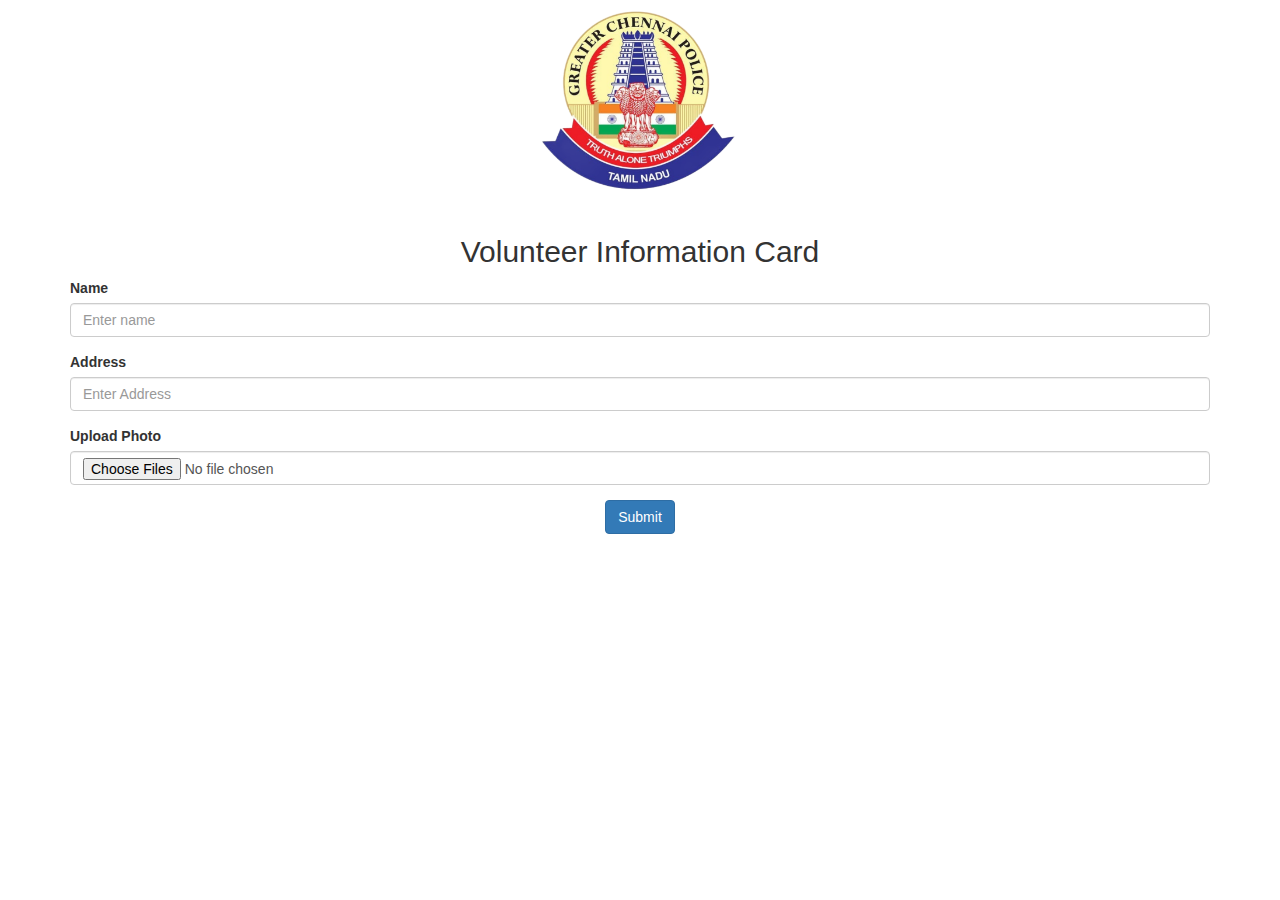
<file: Form/index.html>
<!DOCTYPE html>
<html lang="en">
<head>
  <title>Volunteer Form</title>
  <link rel="shortcut icon" href="chennai_policelogo.png">
  <meta charset="utf-8">
  <meta name="viewport" content="width=device-width, initial-scale=1">
  <link rel="stylesheet" href="https://maxcdn.bootstrapcdn.com/bootstrap/3.4.1/css/bootstrap.min.css">
  <script src="https://ajax.googleapis.com/ajax/libs/jquery/3.6.1/jquery.min.js"></script>
  <script src="https://maxcdn.bootstrapcdn.com/bootstrap/3.4.1/js/bootstrap.min.js"></script>
</head>
<body>

<div class="container">
  <center><img class="form-group" src="chennai_policelogo.png" alt="" width="210" height="200"></center>
  <center><h2>Volunteer Information Card</h2></center>
  <form action="/action_page.php">
    <div class="form-group">
      <label for="email">Name</label>
      <input type="name" class="form-control" id="name" placeholder="Enter name" name="name">
    </div>
    <div class="form-group">
      <label for="">Address</label>
      <input type="address" class="form-control" id="add" placeholder="Enter Address" name="add">
    </div>
	<div class="upload ">
      <div class="form-group">
        <label for="formFile" class="form-label">Upload Photo</label>
        <input class="form-control " type="file" id="formFileMultiple" multiple>
        </div>
      </div>
    <center><button type="submit" class="btn btn-primary">Submit</button></center>
  </form>
</div>

</body>
</html>
</file>
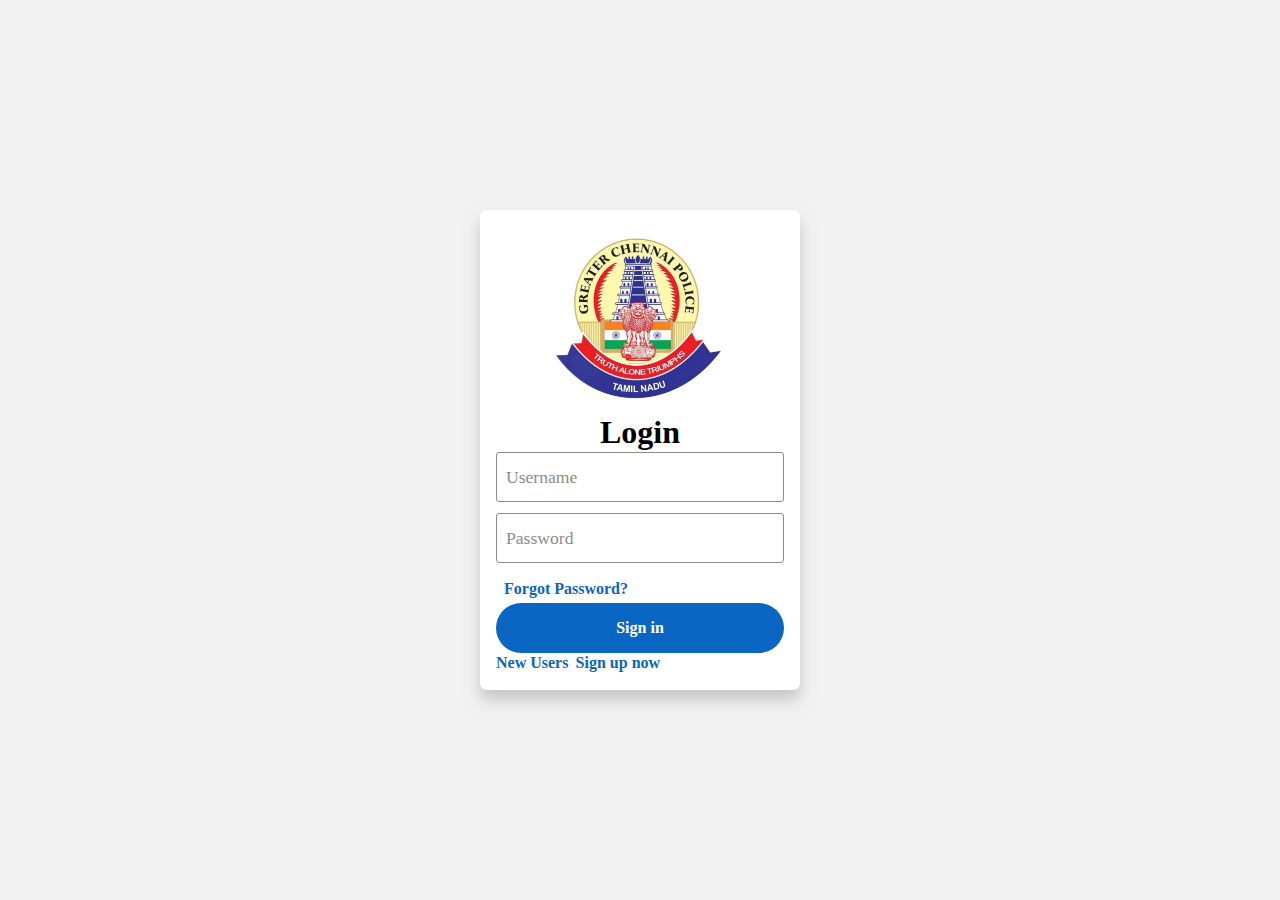
<file: 12.01.23/signin/index.html>
<!DOCTYPE html>
<html lang="en">

<head>
	<meta charset="UTF-8" />
	<meta http-equiv="X-UA-Compatible" content="IE=edge" />
	<meta name="description" content="Free Web tutorials" />
	<meta name="keywords" content="HTML, CSS, JavaScript" />
	<meta name="author" content="John Doe" />
	<meta name="viewport" content=
		"width=device-width, initial-scale=1.0" />
	<title>Account</title>
    <link rel="shortcut icon" href="chennaipolicelogo.png">


	<!--Font Awesome-->
	<link rel="stylesheet" href=
		"https://use.fontawesome.com/releases/v5.7.0/css/all.css"
		integrity=
"sha384-lZN37f5QGtY3VHgisS14W3ExzMWZxybE1SJSEsQp9S+oqd12jhcu+A56Ebc1zFSJ"
		crossorigin="anonymous" />

	<!--Style CSS-->
	<link rel="stylesheet" href="style.css" />

</head>

<body>
	<div class="container">
        <center><img class="" src="chennaipolicelogo.png" alt="" width="180" height="180"></center>
		<div class="text">
			<center><h1>Login</h1></center>
		</div>
		<div class="your-input">
			<div class="input">
				<input type="text" name="username"
					id="username" required />
				<label for="username">Username</label>
			</div>
			<div class="input">
				<input type="password" name="password"
					id="password" required />
				<label for="password">
					Password
				</label>
			</div>
		</div>
		<a href="#" class="forgot-password-link">
			Forgot Password?
		</a>
		<button>Sign in</button>
		<p class="join-link">
			New Users 
			<a href="#" class="join-now">
				Sign up now
			</a>
		</p>
	</div>
</body>

</html>
</file>
<file: 12.01.23/signin/style.css>
@import url(https://fonts.googleapis.com/css?family=Open+Sans);

body{
  background: #f2f2f2;
  font-family: 'Open Sans', sans-serif;
}

.search {
  width: 100%;
  position: relative;
  display: flex;
}

.searchTerm {
  width: 100%;
  border: 3px solid #00B4CC;
  border-right: none;
  padding: 5px;
  height: 20px;
  border-radius: 5px 0 0 5px;
  outline: none;
  color: #9DBFAF;
}

.searchTerm:focus{
  color: #00B4CC;
}

.searchButton {
  width: 40px;
  height: 36px;
  border: 1px solid #00B4CC;
  background: #00B4CC;
  text-align: center;
  color: #fff;
  border-radius: 0 5px 5px 0;
  cursor: pointer;
  font-size: 20px;
}

/*Resize the wrap to see the search bar change!*/
.wrap{
  width: 30%;
  position: absolute;
  top: 50%;
  left: 50%;
  transform: translate(-50%, -50%);
}

* {
    box-sizing: border-box;
    margin: 0;
    padding: 0;
    font-family: Roboto-Regular;
}
  
.container {
    width: 320px;
    height: 480px;
    background: #fff;
    box-shadow: 0 10px 15px rgba(179, 179, 179, 0.7);
    position: absolute;
    top: 50%;
    left: 50%;
    transform: translate(-50%, -50%);
    border-radius: 7px;
    display: flex;
    flex-direction: column;
    justify-content: space-evenly;
    padding: 1rem;
}
  
.container h2{
    color: #0A66C3;
    font-size: 1.6rem;
}

  
.container h2 i{
    font-size: 1.8rem;
    padding-left: .1rem;
}
  
.text p{
    font-size: .8rem;
    padding-top: 0.3rem;
}
  
.input {
    position: relative;
    width: 100%;
    height: 50px;
    margin-bottom: 0.7em;
}
  
.your-input input{
    width: 100%;
    height: 50px;
    padding-top: 1.1rem;
    padding-left: 9px;
    outline: none;
    border: 1px solid #8c8c8c;
    border-radius: 3px;
    transition: .2s;
}
  
.your-input label {
    position: absolute;
    top: 30%;
    left: 10px;
    font-size: 1.1rem;
    color: #8c8c8c;
    transition: .2s;
}
  
.input input:focus ~ label,
.input input:valid ~ label{
    top: 10%;
    font-size: .8rem;
    color: #000;
}
  
.input input:focus {
    border-width: 2px;
    border-color: #0A66C3;
}
  
.forgot-password-link {
    width: 140px;
    padding: .2rem;
    text-align: center;
    text-decoration: none;
    font-weight: bolder;
    color: #0A66C3;
    transition: .3s;
    border-radius: 12px;
}
  
.forgot-password-link:hover{
    background: rgba(10, 102, 195, 0.3);
}
  
button {
    height: 50px;
    background: #0A66C3;
    outline: none;
    border: none;
    border-radius: 30px;
    color: #fff;
    font-size: 1rem;
    font-weight: bolder;
}
  
.join-link {
   text-decoration: none;
   font-weight: bolder;
   color: #0A66C3; 
}
  
.join-now{
    text-decoration: none;
    font-weight: bolder;
    color: #0A66C3; 
    border-radius: 12px;
    transition: .3s;
    font-weight: bolder;
    padding: .2rem;
}
  
.join-now:hover{
    background: rgba(10, 102, 195, 0.3);   
}
</file>
